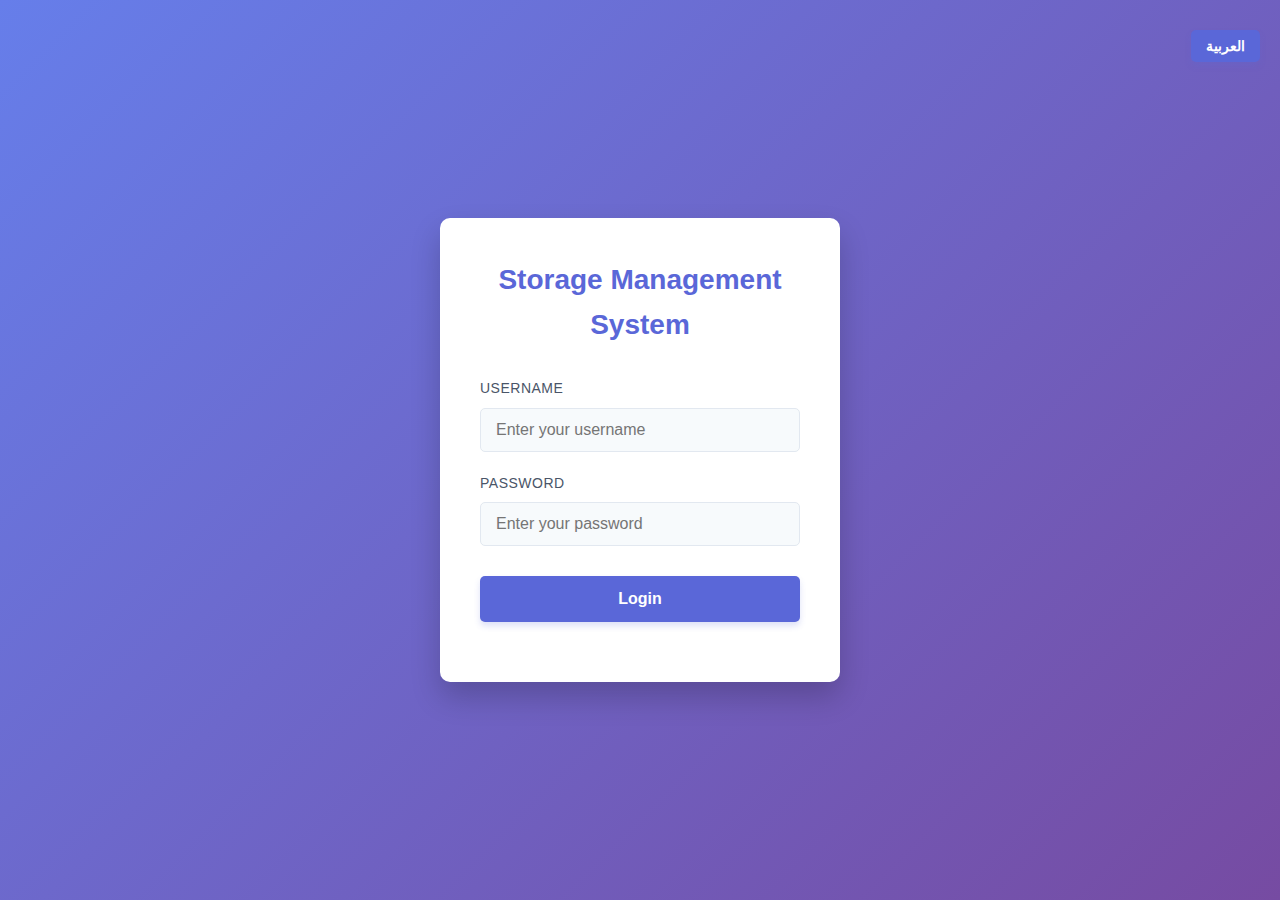
<file: Index.html>
<!DOCTYPE html>
<html lang="en">
<head>
    <meta charset="UTF-8">
    <meta name="viewport" content="width=device-width, initial-scale=1.0">
    <title>Storage Management - Login</title>
    <link rel="stylesheet" href="Login_style.css">
</head>
<body>
    <!-- Language Toggle Button -->
    <div class="language-toggle">
        <button id="languageToggle">العربية</button>
    </div>
    
    <!-- Main Container -->
    <div class="login-container">
        
        <!-- Login Form Section -->
        <section class="login-form-section">
            <h1 class="translate" data-en="Storage Management System" data-ar="نظام إدارة المخزون">Storage Management System</h1>
            
            <!-- Login Form Starts Here -->
            <form method="POST" action="">
                
                <!-- Input for Username -->
                <div>
                    <label for="username" class="translate" data-en="Username" data-ar="اسم المستخدم">Username</label>
                    <input type="text" id="username" name="username" onkeyup="username()" placeholder="Enter your username" required>
                </div>
                
                <!-- Input for Password -->
                <div>
                    <label for="password" class="translate" data-en="Password" data-ar="كلمة المرور">Password</label>
                    <input type="password" id="password" name="password" onkeyup="password()" placeholder="Enter your password" required>
                </div>
                
                <!-- Login Button -->
                <div>
                    <button type="submit" class="translate" data-en="Login" data-ar="تسجيل الدخول">Login</button>
                </div>
                
            </form>
            <!-- Login Form Ends Here -->
            
        </section>
    </div>
    
    <!-- Add script reference -->
    <script src="script.js"></script>
</body>
</html>
</file>
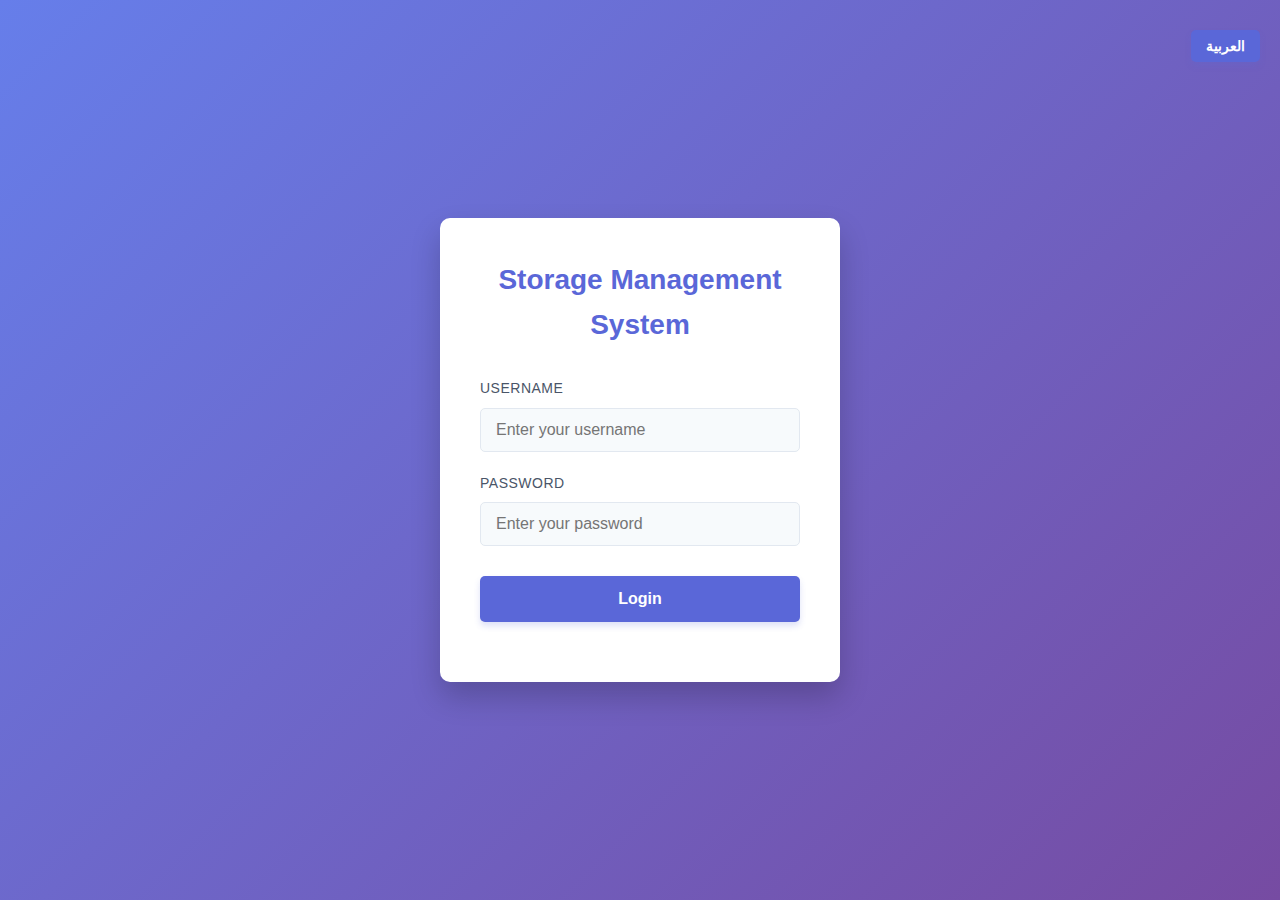
<file: index.html>
<!DOCTYPE html>
<html lang="en">
<head>
    <meta charset="UTF-8">
    <meta name="viewport" content="width=device-width, initial-scale=1.0">
    <title>Storage Management - Login</title>
    <link rel="stylesheet" href="Login_style.css">
</head>
<body>
    <!-- Language Toggle Button -->
    <div class="language-toggle">
        <button id="languageToggle">العربية</button>
    </div>
    
    <!-- Main Container -->
    <div class="login-container">
        
        <!-- Login Form Section -->
        <section class="login-form-section">
            <h1 class="translate" data-en="Storage Management System" data-ar="نظام إدارة المخزون">Storage Management System</h1>
            
            <!-- Login Form Starts Here -->
            <form method="POST" action="">
                
                <!-- Input for Username -->
                <div>
                    <label for="username" class="translate" data-en="Username" data-ar="اسم المستخدم">Username</label>
                    <input type="text" id="username" name="username" onkeyup="username()" placeholder="Enter your username" required>
                </div>
                
                <!-- Input for Password -->
                <div>
                    <label for="password" class="translate" data-en="Password" data-ar="كلمة المرور">Password</label>
                    <input type="password" id="password" name="password" onkeyup="password()" placeholder="Enter your password" required>
                </div>
                
                <!-- Login Button -->
                <div>
                    <button type="submit" class="translate" data-en="Login" data-ar="تسجيل الدخول">Login</button>
                </div>
                
            </form>
            <!-- Login Form Ends Here -->
            
        </section>
    </div>
    
    <!-- Add script reference -->
    <script src="script.js"></script>
</body>
</html>
</file>
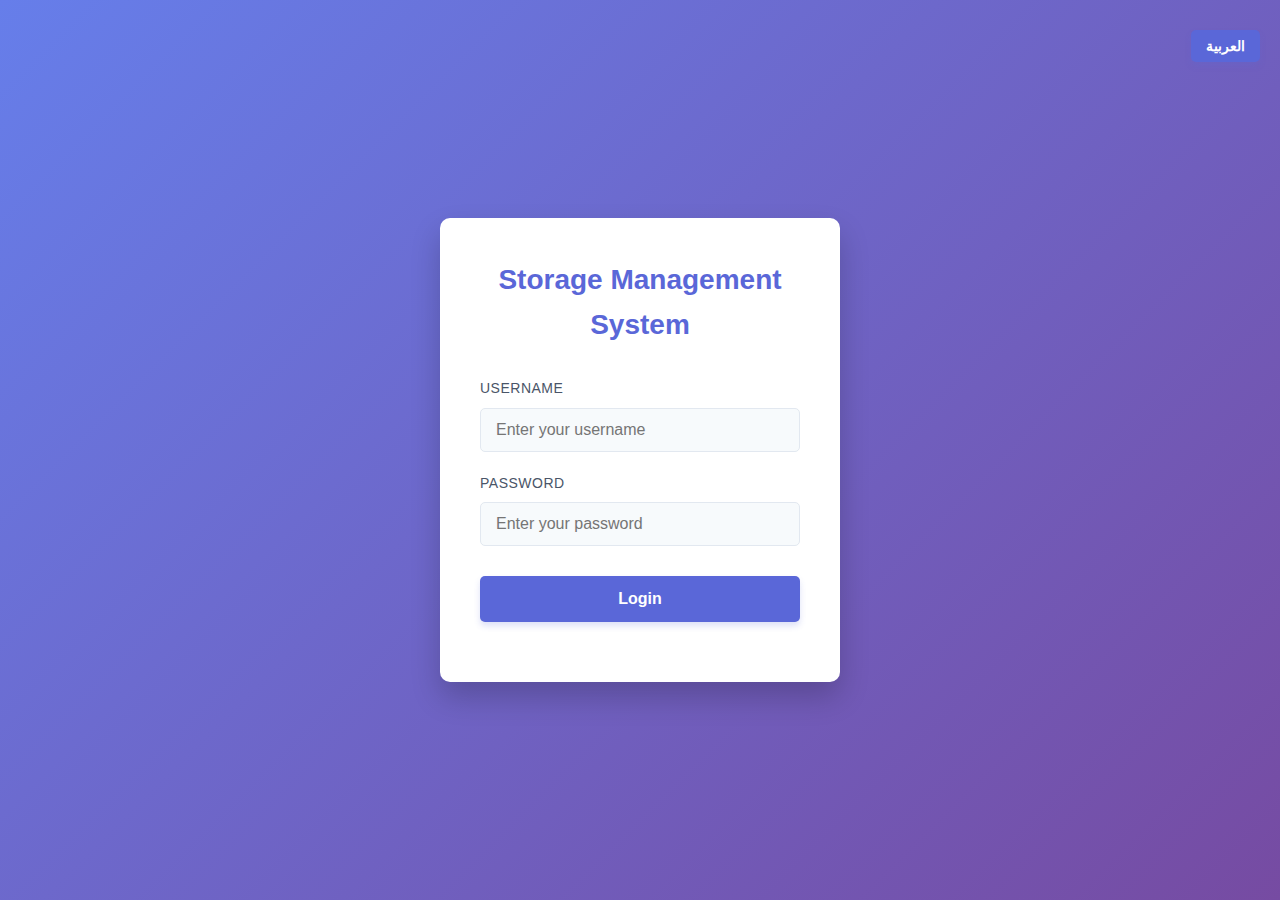
<file: Dashboard.html>
<!DOCTYPE html>
<html lang="en">
<head>
    <meta charset="UTF-8">
    <meta name="viewport" content="width=device-width, initial-scale=1.0">
    <title>Storage Management - Dashboard</title>
    <link rel="stylesheet" href="Dashboard_style.css">
</head>
<body>    
    <!-- Header Section -->
    <header>
        <div class="header-content">
            <h1 class="translate" data-en="Welcome to Storage Management System" data-ar="مرحبًا بك في نظام إدارة المخزون">Welcome to Storage Management System</h1>
            <div class="language-toggle">
                <button id="languageToggle">ع</button>
            </div>
        </div>

        <!--this span is to do single line edits    #ex:role here is by defult then change with apan id-->
        <p><span class="translate" data-en="Logged in as:" data-ar="تم تسجيل الدخول باسم:">Logged in as:</span> <span id="loggedInUser">admin123</span></p>
    </header>
    
    <!-- Main Buttons Section -->
    <section>
        <div>
            <button id="addNewItemBtn" class="translate" data-en="Add New Item" data-ar="إضافة عنصر جديد">Add New Item</button>
            <a href="index.html"><button class="translate" data-en="Logout" data-ar="تسجيل الخروج">Logout</button></a>
        </div>
    </section>
    
    <!-- Add New Item Form Section (Hidden by default) -->
    <section>
        <div id="addItemForm" style="display: none;">
            <h2 class="translate" data-en="Add New Item" data-ar="إضافة عنصر جديد">Add New Item</h2>

            <!--form let the browser automatically send the data using PHP      not like div needs script to handling-->
            <form id="itemForm">
                <!-- Item ID Input -->
                <div>
                    <label for="itemId" class="translate" data-en="Item ID:" data-ar="رقم العنصر:">Item ID:</label>
                    <input type="number" id="itemId" name="itemId" min="1" step="1" required>
                </div>

                <!-- Item Name Input -->
                <div>
                    <label for="itemName" class="translate" data-en="Item Name:" data-ar="اسم العنصر:">Item Name:</label>
                    <input type="text" id="itemName" name="itemName" pattern="[a-zA-Z\s]+" title="Letters only" required>
                </div>
                
                <!-- Quantity Input -->
                <div>
                    <label for="quantity" class="translate" data-en="Quantity:" data-ar="الكمية:">Quantity:</label>
                    <input type="number" id="quantity" name="quantity" min="1" step="1" required>
                </div>
                
                <!-- Price Input -->
                <div>
                    <label for="price" class="translate" data-en="Price:" data-ar="السعر:">Price:</label>
                    <input type="number" id="price" name="price" min="0.01" step="0.01" required>
                </div>
                
                <!-- Expiry Date Input -->
                <div>
                    <label for="expiryDate" class="translate" data-en="Expiry Date:" data-ar="تاريخ انتهاء الصلاحية:">Expiry Date:</label>
                    <input type="date" id="expiryDate" name="expiryDate" required>
                </div>
                
                <!-- Storage Location Input -->
                <div>
                    <label for="storage" class="translate" data-en="Storages:" data-ar="المخزن:">Storage Location:</label>
                    <select id="storage" name="storage" required>
                        <option value="Ryadh 1">Ryadh 1</option>
                        <option value="Ryadh 2">Ryadh 2</option>
                        <option value="Abha">Abha</option>
                        <option value="Jeddah">Jeddah</option>

                    </select>
                </div>
                
                <!-- Submit Button -->
                <div>
                    <button type="submit" class="translate" data-en="Add Item" data-ar="إضافة العنصر">Add Item</button>
                </div>
            </form>
        </div>
    </section>
    
    <!-- Main Table Section -->
    <section>
        <div>
            <h2 class="translate" data-en="Inventory Items" data-ar="عناصر المخزون">Inventory Items</h2>
            <table border="1">
                <!-- Table Header -->
                <thead>
                    <tr>
                        <th class="translate" data-en="Item ID" data-ar="رقم العنصر">Item ID</th>
                        <th class="translate" data-en="Item Name" data-ar="اسم العنصر">Item Name</th>
                        <th class="translate" data-en="Quantity" data-ar="الكمية">Quantity</th>
                        <th class="translate" data-en="Price" data-ar="السعر">Price</th>
                        <th class="translate" data-en="Expiry Date" data-ar="تاريخ انتهاء الصلاحية">Expiry Date</th>
                        <th class="translate" data-en="Storage Location" data-ar="موقع التخزين">Storage Location</th>
                        <th class="translate" data-en="Actions" data-ar="الإجراءات">Actions</th>
                    </tr>
                </thead>
                
                <!-- Table Body to featch from the database by script -->
                <tbody id="item_view"></tbody>
            </table>
        </div>
    </section>
    
    <!-- Footer Section -->
    <footer>
        <p class="translate" data-en="Storage Management System - Dashboard" data-ar="نظام إدارة المخزون - لوحة التحكم">Storage Management System - Dashboard</p>
    </footer>
    
    <!-- Add script reference -->
    <script src="script.js"></script>
    <script>
        // Set minimum date to tomorrow
        const tomorrow = new Date();
        tomorrow.setDate(tomorrow.getDate() + 1);
        document.getElementById('expiryDate').min = tomorrow.toISOString().split('T')[0];
    </script>
</body>
</html>
</file>
<file: Login_style.css>
/* Modern Login Page Styles */
* {
    margin: 0;
    padding: 0;
    box-sizing: border-box;
    font-family: 'Segoe UI', Tahoma, Geneva, Verdana, sans-serif;
}

body {
    background: linear-gradient(135deg, #667eea 0%, #764ba2 100%);
    color: #333;
    line-height: 1.6;
    height: 100vh;
}

.login-container {
    display: flex;
    justify-content: center;
    align-items: center;
    min-height: 100vh;
}

.login-form-section {
    background-color: white;
    border-radius: 10px;
    box-shadow: 0 15px 30px rgba(0, 0, 0, 0.2);
    padding: 40px;
    width: 400px;
    max-width: 90%;
    animation: fadeIn 0.5s ease-in-out;
}

@keyframes fadeIn {
    from { opacity: 0; transform: translateY(-20px); }
    to { opacity: 1; transform: translateY(0); }
}

h1 {
    color: #5a67d8;
    text-align: center;
    margin-bottom: 30px;
    font-weight: 600;
    font-size: 28px;
}

form div {
    margin-bottom: 20px;
}

label {
    display: block;
    margin-bottom: 8px;
    font-weight: 500;
    color: #4a5568;
    font-size: 14px;
    letter-spacing: 0.5px;
    text-transform: uppercase;
}

input {
    width: 100%;
    padding: 12px 15px;
    border: 1px solid #e2e8f0;
    border-radius: 5px;
    font-size: 16px;
    transition: all 0.3s;
    background-color: #f7fafc;
}

input:focus {
    outline: none;
    border-color: #5a67d8;
    box-shadow: 0 0 0 3px rgba(90, 103, 216, 0.2);
    background-color: #fff;
}

button {
    background-color: #5a67d8;
    color: white;
    border: none;
    border-radius: 5px;
    padding: 14px 20px;
    width: 100%;
    font-size: 16px;
    font-weight: 600;
    cursor: pointer;
    transition: all 0.3s;
    box-shadow: 0 4px 6px rgba(90, 103, 216, 0.2);
    margin-top: 10px;
}

button:hover {
    background-color: #4c51bf;
    transform: translateY(-2px);
    box-shadow: 0 7px 14px rgba(90, 103, 216, 0.3);
}

button:active {
    transform: translateY(0);
    box-shadow: 0 4px 6px rgba(90, 103, 216, 0.2);
}

a {
    color: #5a67d8;
    text-decoration: none;
    transition: color 0.3s;
    font-size: 14px;
}

a:hover {
    color: #4c51bf;
    text-decoration: underline;
}

.links-section {
    text-align: center;
    margin-top: 25px;
    border-top: 1px solid #e2e8f0;
    padding-top: 20px;
}

.links-section p {
    margin: 10px 0;
}

/* Responsive adjustments */
@media (max-width: 480px) {
    .login-form-section {
        padding: 30px 20px;
    }
    
    h1 {
        font-size: 24px;
    }
}


/* Add this to your existing Login_style.css file */

/* Language Toggle Button Styling */
.language-toggle {
    position: absolute;
    top: 20px;
    right: 20px;
    z-index: 100;
}

.language-toggle button {
    padding: 8px 15px;
    background-color: #5a67d8;
    color: white;
    border: none;
    border-radius: 5px;
    cursor: pointer;
    font-weight: 600;
    font-size: 14px;
    letter-spacing: 0.5px;
    transition: all 0.3s;
    box-shadow: 0 4px 6px rgba(90, 103, 216, 0.2);
}

.language-toggle button:hover {
    background-color: #4c51bf;
    transform: translateY(-2px);
    box-shadow: 0 7px 14px rgba(90, 103, 216, 0.3);
}

.language-toggle button:active {
    transform: translateY(0);
    box-shadow: 0 4px 6px rgba(90, 103, 216, 0.2);
}

/* RTL support for Arabic */
html[lang="ar"] body {
    font-family: 'Segoe UI', Tahoma, Geneva, Verdana, sans-serif;
}

html[lang="ar"] .login-form-section {
    text-align: right;
}
</file>
<file: Dashboard_style.css>
/* Dashboard Styles */
* {
    margin: 0;
    padding: 0;
    box-sizing: border-box;
    font-family: 'Segoe UI', Tahoma, Geneva, Verdana, sans-serif;
}

body {
    background: linear-gradient(135deg, #667eea 0%, #764ba2 100%);
    color: #333;
    line-height: 1.6;
    padding: 20px;
}

/* Header Section */
header {
    background-color: white;
    color: #4a5568;
    padding: 20px;
    border-radius: 10px;
    margin-bottom: 20px;
    box-shadow: 0 15px 30px rgba(0, 0, 0, 0.2);
    position: relative; /* Added to position the language toggle button */
}

header h1 {
    font-size: 24px;
    margin-bottom: 5px;
    color: #5a67d8;
}

header p {
    font-size: 14px;
    opacity: 0.8;
}

/* Main Buttons Section */
section {
    margin-bottom: 30px;
}

section > div {
    background-color: white;
    border-radius: 10px;
    padding: 20px;
    box-shadow: 0 15px 30px rgba(0, 0, 0, 0.2);
}

/* Buttons */
button {
    background-color: #5a67d8;
    color: white;
    border: none;
    border-radius: 5px;
    padding: 10px 15px;
    margin-right: 10px;
    margin-bottom: 10px;
    font-size: 14px;
    font-weight: 500;
    cursor: pointer;
    transition: all 0.3s;
    box-shadow: 0 4px 6px rgba(90, 103, 216, 0.2);
}

button:hover {
    background-color: #4c51bf;
    transform: translateY(-2px);
    box-shadow: 0 7px 14px rgba(90, 103, 216, 0.3);
}

/* list background color changer*/


button:active {
    transform: translateY(0);
    box-shadow: 0 4px 6px rgba(90, 103, 216, 0.2);
}

#manageStoragesBtn {
    background-color: #5a67d8;
}

#manageStoragesBtn:hover {
    background-color: #4c51bf;
    box-shadow: 0 7px 14px rgba(90, 103, 216, 0.3);
}

#viewHistoryBtn {
    background-color: #5a67d8;
}

#viewHistoryBtn:hover {
    background-color: #4c51bf;
    box-shadow: 0 7px 14px rgba(90, 103, 216, 0.3);
}

a button {
    background-color: #5a67d8;
}

a button:hover {
    background-color: #4c51bf;
    box-shadow: 0 7px 14px rgba(90, 103, 216, 0.3);
}

/* Form Styles */
h2 {
    color: #5a67d8;
    margin-bottom: 20px;
    font-size: 20px;
}

form div {
    margin-bottom: 15px;
}

label {
    display: block;
    margin-bottom: 8px;
    font-weight: 500;
    color: #4a5568;
    font-size: 14px;
    letter-spacing: 0.5px;
    text-transform: uppercase;
}

input {
    width: 100%;
    padding: 12px 15px;
    border: 1px solid #e2e8f0;
    border-radius: 5px;
    font-size: 14px;
    transition: all 0.3s;
    background-color: #f7fafc;
}

input:focus {
    outline: none;
    border-color: #5a67d8;
    box-shadow: 0 0 0 3px rgba(90, 103, 216, 0.2);
    background-color: #fff;
}

/* Table Styles */
table {
    width: 100%;
    border-collapse: collapse;
    margin-top: 15px;
    background-color: white;
    border-radius: 10px;
    overflow: hidden;
    box-shadow: 0 15px 30px rgba(0, 0, 0, 0.2);
}

th, td {
    padding: 12px 15px;
    text-align: left;
    border-bottom: 1px solid #e2e8f0;
}

th {
    background-color: #f7fafc;
    font-weight: 600;
    color: #4a5568;
    font-size: 14px;
    text-transform: uppercase;
    letter-spacing: 0.5px;
}

tr:hover {
    background-color: #f7fafc;
}

td button {
    padding: 6px 10px;
    margin-right: 5px;
    font-size: 12px;
    background-color: #5a67d8;
}

td button:hover {
    background-color: #4c51bf;
}

/* Footer */
footer {
    text-align: center !important;
    margin-top: 40px;
    padding: 20px;
    color: white;
    font-size: 14px;
}

footer {
    text-align: center!important;
}




/* Responsive adjustments */
@media (max-width: 768px) {
    section > div {
        padding: 15px;
    }
    
    button {
        width: 100%;
        margin-right: 0;
    }
    
    th, td {
        padding: 8px 10px;
        font-size: 14px;
    }
}

/* Add animation similar to login page */
@keyframes fadeIn {
    from { opacity: 0; transform: translateY(-20px); }
    to { opacity: 1; transform: translateY(0); }
}

section > div {
    animation: fadeIn 0.5s ease-in-out;
}

/* Language Toggle Button Styling - Updated to match Login_style.css */
.language-toggle {
    position: absolute;
    top: 20px;
    right: 20px;
    z-index: 100;
}

.language-toggle button {
    padding: 8px 15px;
    background-color: #5a67d8;
    color: white;
    border: none;
    border-radius: 5px;
    cursor: pointer;
    font-weight: 600;
    font-size: 14px;
    letter-spacing: 0.5px;
    transition: all 0.3s;
    box-shadow: 0 4px 6px rgba(90, 103, 216, 0.2);
}

.language-toggle button:hover {
    background-color: #4c51bf;
    transform: translateY(-2px);
    box-shadow: 0 7px 14px rgba(90, 103, 216, 0.3);
}

.language-toggle button:active {
    transform: translateY(0);
    box-shadow: 0 4px 6px rgba(90, 103, 216, 0.2);
}

/* RTL support for Arabic */
html[lang="ar"] body {
    font-family: 'Segoe UI', Tahoma, Geneva, Verdana, sans-serif;
}

html[lang="ar"] table {
    text-align: right;
}

html[lang="ar"] header, 
html[lang="ar"] section, 
html[lang="ar"] footer {
    text-align: right;
}

/* Add RTL support for language toggle button */
html[lang="ar"] .language-toggle {
    right: auto;
    left: 20px;
}

/* Style for select elements to match other form inputs */
select {


    width: 100%;
    padding: 12px 15px;
    border: 1px solid #e2e8f0;
    border-radius: 5px;
    font-size: 14px;
    transition: all 0.3s;
    background-color: #f7fafc;
}

/* Add hover effect to match other inputs */
select:hover {
    border-color: #5a67d8;
}

/* Add focus effect to match other inputs */
select:focus {

    outline: none;
    border-color: #5a67d8;
    box-shadow: 0 0 0 3px rgba(90, 103, 216, 0.2);
    background-color: #fff;
}
</file>
